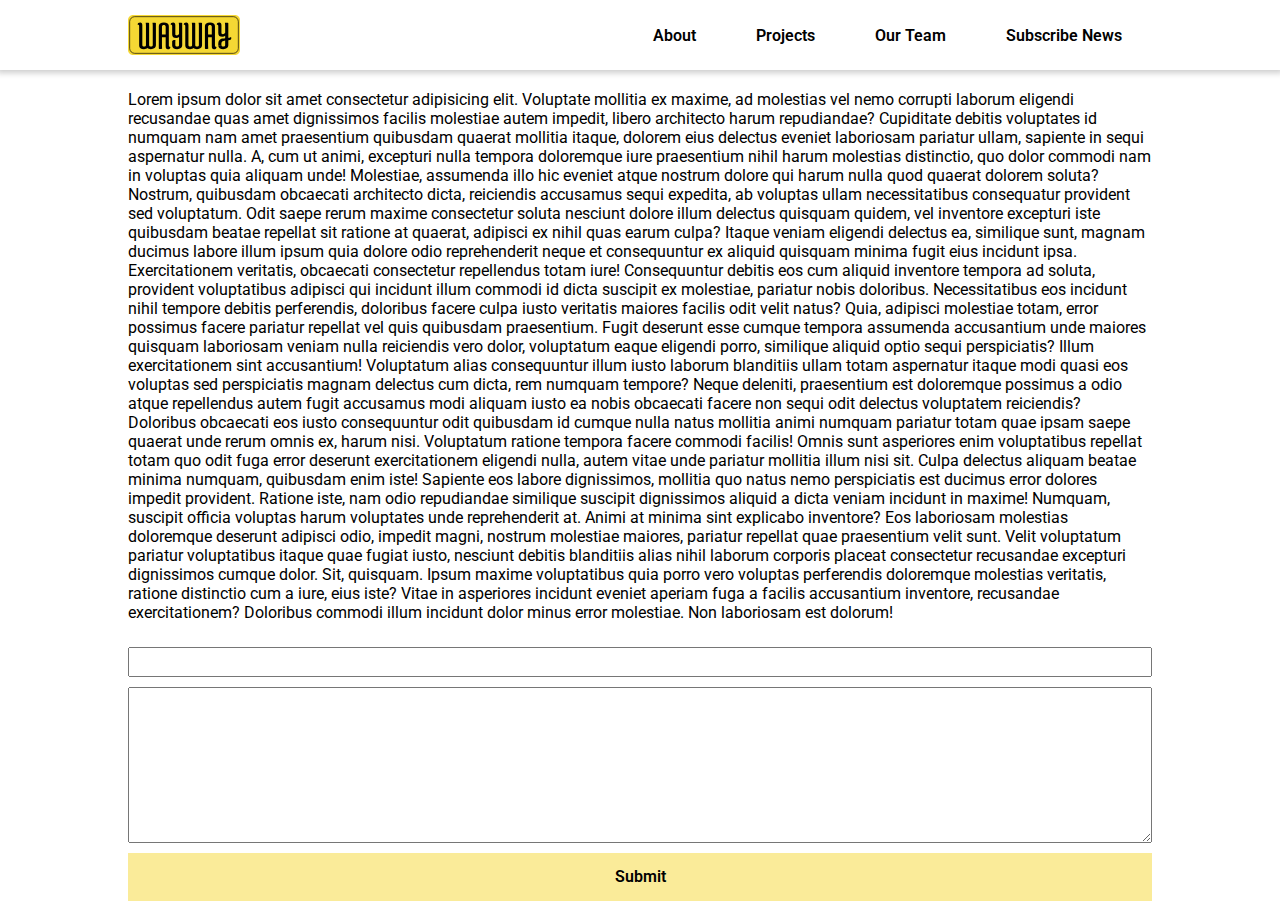
<file: about.html>
<html lang="en">
<head>
    <meta charset="UTF-8">
    <meta name="viewport" content="width=device-width, initial-scale=1.0">
    <meta http-equiv="X-UA-Compatible" content="ie=edge">
    <link href="https://fonts.googleapis.com/css?family=Roboto" rel="stylesheet">
    <link rel="stylesheet" type="text/css" href="style.css">
    <title>Wayway.com</title>
</head>
<body>
    <div class="nav">
        <div class="nav-wrapper">
            <a href="./index.html">
            <div class="title">
                <img src="./assets/logo.svg" height="50">
            </div>
            </a>
            <div class="nav-button-wrapper">
                <div class="nav-button"><a href="about.html">About</a></a></div>
                <div class="nav-button">Projects</div>
                <div class="nav-button">Our Team</div>
                <div class="nav-button">Subscribe News</div>
            </div>
        </div>
    </div>
    <div class="wrapper">
        <div class="textbox">
            Lorem ipsum dolor sit amet consectetur adipisicing elit. Voluptate mollitia ex maxime, ad molestias vel nemo corrupti laborum eligendi recusandae quas amet dignissimos facilis molestiae autem impedit, libero architecto harum repudiandae? Cupiditate debitis voluptates id numquam nam amet praesentium quibusdam quaerat mollitia itaque, dolorem eius delectus eveniet laboriosam pariatur ullam, sapiente in sequi aspernatur nulla. A, cum ut animi, excepturi nulla tempora doloremque iure praesentium nihil harum molestias distinctio, quo dolor commodi nam in voluptas quia aliquam unde! Molestiae, assumenda illo hic eveniet atque nostrum dolore qui harum nulla quod quaerat dolorem soluta? Nostrum, quibusdam obcaecati architecto dicta, reiciendis accusamus sequi expedita, ab voluptas ullam necessitatibus consequatur provident sed voluptatum. Odit saepe rerum maxime consectetur soluta nesciunt dolore illum delectus quisquam quidem, vel inventore excepturi iste quibusdam beatae repellat sit ratione at quaerat, adipisci ex nihil quas earum culpa? Itaque veniam eligendi delectus ea, similique sunt, magnam ducimus labore illum ipsum quia dolore odio reprehenderit neque et consequuntur ex aliquid quisquam minima fugit eius incidunt ipsa. Exercitationem veritatis, obcaecati consectetur repellendus totam iure! Consequuntur debitis eos cum aliquid inventore tempora ad soluta, provident voluptatibus adipisci qui incidunt illum commodi id dicta suscipit ex molestiae, pariatur nobis doloribus. Necessitatibus eos incidunt nihil tempore debitis perferendis, doloribus facere culpa iusto veritatis maiores facilis odit velit natus? Quia, adipisci molestiae totam, error possimus facere pariatur repellat vel quis quibusdam praesentium. Fugit deserunt esse cumque tempora assumenda accusantium unde maiores quisquam laboriosam veniam nulla reiciendis vero dolor, voluptatum eaque eligendi porro, similique aliquid optio sequi perspiciatis? Illum exercitationem sint accusantium! Voluptatum alias consequuntur illum iusto laborum blanditiis ullam totam aspernatur itaque modi quasi eos voluptas sed perspiciatis magnam delectus cum dicta, rem numquam tempore? Neque deleniti, praesentium est doloremque possimus a odio atque repellendus autem fugit accusamus modi aliquam iusto ea nobis obcaecati facere non sequi odit delectus voluptatem reiciendis? Doloribus obcaecati eos iusto consequuntur odit quibusdam id cumque nulla natus mollitia animi numquam pariatur totam quae ipsam saepe quaerat unde rerum omnis ex, harum nisi. Voluptatum ratione tempora facere commodi facilis! Omnis sunt asperiores enim voluptatibus repellat totam quo odit fuga error deserunt exercitationem eligendi nulla, autem vitae unde pariatur mollitia illum nisi sit. Culpa delectus aliquam beatae minima numquam, quibusdam enim iste! Sapiente eos labore dignissimos, mollitia quo natus nemo perspiciatis est ducimus error dolores impedit provident. Ratione iste, nam odio repudiandae similique suscipit dignissimos aliquid a dicta veniam incidunt in maxime! Numquam, suscipit officia voluptas harum voluptates unde reprehenderit at. Animi at minima sint explicabo inventore? Eos laboriosam molestias doloremque deserunt adipisci odio, impedit magni, nostrum molestiae maiores, pariatur repellat quae praesentium velit sunt. Velit voluptatum pariatur voluptatibus itaque quae fugiat iusto, nesciunt debitis blanditiis alias nihil laborum corporis placeat consectetur recusandae excepturi dignissimos cumque dolor. Sit, quisquam. Ipsum maxime voluptatibus quia porro vero voluptas perferendis doloremque molestias veritatis, ratione distinctio cum a iure, eius iste? Vitae in asperiores incidunt eveniet aperiam fuga a facilis accusantium inventore, recusandae exercitationem? Doloribus commodi illum incidunt dolor minus error molestiae. Non laboriosam est dolorum!    
        </div>
    <div>
    <div class="wrapper form">
        <input type="text">
        <textarea name="Hello" id="" cols="30" rows="10"></textarea>
        <button>Submit</button>
    </div>
</body>
</html>
</file>
<file: style.css>
/* main font */
body{
    font-family: 'Roboto', sans-serif;
    font-weight: 400;
    justify-content: center;
    margin: 0px;
}

.nav{
    height: 60px;
    padding-top: 10px;
    box-shadow: 0px 0px 6px 3px rgba(0,0,0,0.2);
}

.nav-wrapper{
    max-width: 1024px;
    margin: auto;
    display: grid;
    grid-template-columns: 1fr 4fr;
    position: relative;
    top: 5px;
}

.title img{
    height: 40px;
}

.nav-button-wrapper{
    display: flex;
    justify-self: end;
    align-self: center;
    font-weight: 600;
}

.nav-button{
    padding: 10 30 10 30px;
}

.nav-button:hover{
    /* color: orange; */
    background-color: rgb(245,216,52,0.5);
    border: solid 0px rgb(245,216,52,0.5);
    border-radius: 5px;
}

.wrapper{
    max-width: 1024px;
    margin: auto;
}

.main-slideshow{
    margin: 20 0 20 0px;
    max-height: 700px;
    /* overflow: hidden; */
}

.main-slideshow img{
    width: 1024px;
}

.textbox{
    margin: 20 0 20 0px;
}

.form{
    display: flex;
    flex-direction: column;
}

.form *{
    min-height: 30px;
    margin: 5 0 5 0px;
}

button{
    background: rgb(245,216,52,0.5);
    display: inline-block;
    border: none;
    padding: 1rem 2rem;
    margin: 0;
    text-decoration: none;
    /* background: #0069ed; */
    font-family: 'Roboto', sans-serif;
    font-weight: 600;
    color: #000000;
    font-size: 1rem;
    line-height: 1;
    cursor: pointer;
    text-align: center;
    transition: background 250ms ease-in-out, transform 150ms ease;
    -webkit-appearance: none;
    -moz-appearance: none;
}

a{
    color: inherit;
    text-decoration: none;
}
</file>
